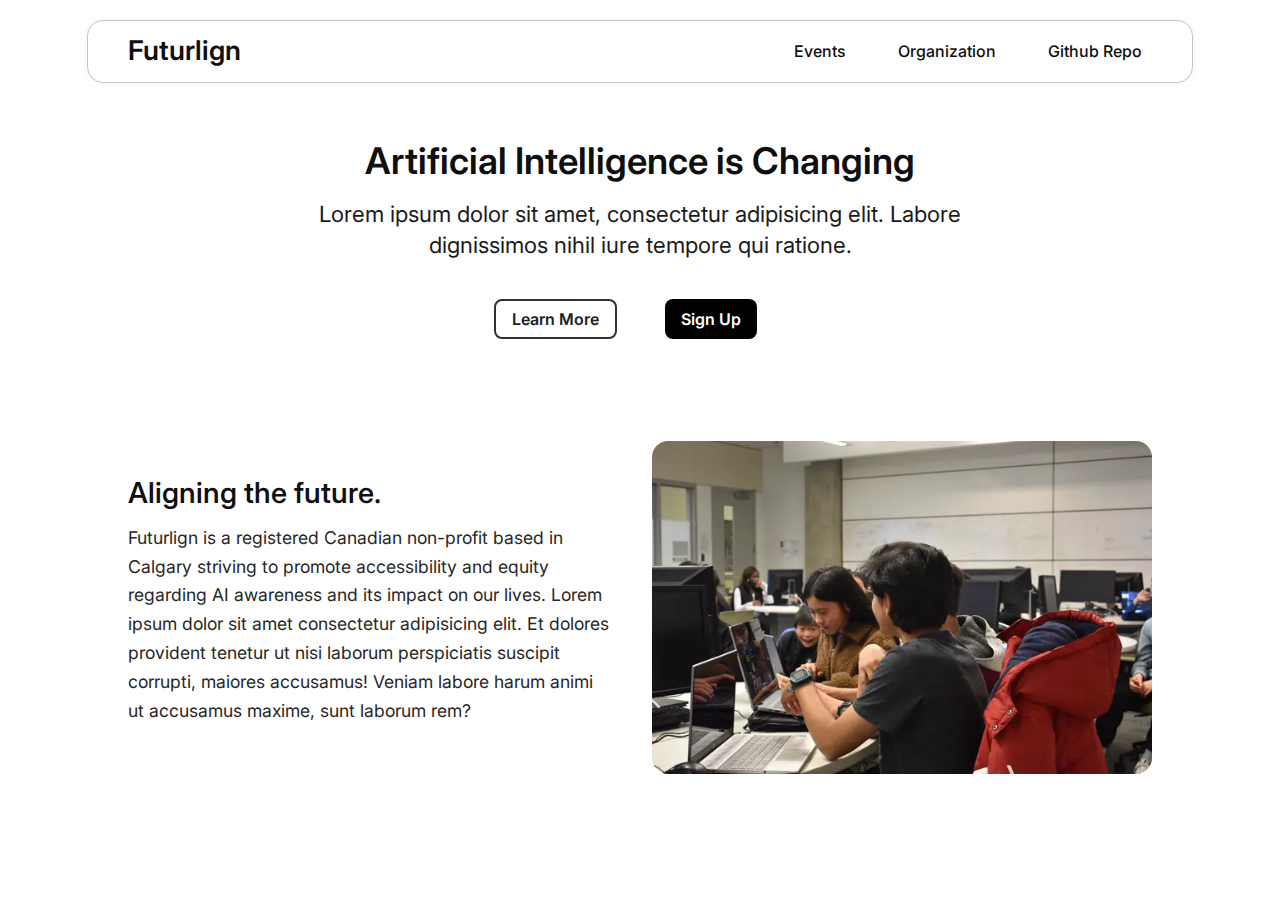
<file: index.html>
<!doctype html>
<html lang="en">
    <head>
        <meta charset="utf-8">
        <link rel="stylesheet" href="./index.css">
        <meta name="viewport" content="width=device-width, initial-scale=1.0" />
        <link rel="preconnect" href="https://fonts.googleapis.com">
        <link rel="icon" href="./icon.ico" type="image/x-icon">
        <link rel="preconnect" href="https://fonts.gstatic.com" crossorigin>
        <link href="https://fonts.googleapis.com/css2?family=Inter+Tight:ital,wght@0,100..900;1,100..900&family=Inter:ital,opsz,wght@0,14..32,100..900;1,14..32,100..900&display=swap" rel="stylesheet">
        <title>Home</title>
    </head>
    <body>
        <div class="page">
            <header class="header">
                <a href="index.html"><span class="logo">Futurlign</span></a>
                <nav class="nav">
                    <a href="events.html" class="nav-link">Events</a>
                    <a href="organization.html" class="nav-link">Organization</a>
                    <a href="https://github.com/Flaryiest/swirl-submission" class="nav-link">Github Repo</a>
                </nav>
            </header>
            <div class="section section-two">
                <h1 class="title">Artificial Intelligence is Changing</h1>
                <p class="subtitle">Lorem ipsum dolor sit amet, consectetur adipisicing elit. Labore dignissimos nihil iure tempore qui ratione.</p>
                <div class="button-container">
                    <a href="organization.html" class="button">Learn More</a>
                    <a href="test" class="button-highlighted">Sign Up</a>
                </div>
            </div>
            <div class="section section-one">
                <div class="section-one-left">
                    <h2 class="content-header">Aligning the future.</h2>
                    <p class="content-description">Futurlign is a registered Canadian non-profit based in Calgary striving to promote accessibility and equity regarding AI awareness and its impact on our lives. Lorem ipsum dolor sit amet consectetur adipisicing elit. Et dolores provident tenetur ut nisi laborum perspiciatis suscipit corrupti, maiores accusamus! Veniam labore harum animi ut accusamus maxime, sunt laborum rem?</p>
                </div>
                <div class="section-one-right">
                    <img src="public/class-image-one.webp" alt="placeholder" class="section-one-image">
                    <p class="location-text"></p>
                </div>
            </div>
        </div>
    </body>
</html>
</file>
<file: index.css>
html,
body,
div,
span,
applet,
object,
iframe,
h1,
h2,
h3,
h4,
h5,
h6,
p,
blockquote,
pre,
a,
abbr,
acronym,
address,
big,
cite,
code,
del,
dfn,
em,
img,
ins,
kbd,
q,
s,
samp,
small,
strike,
strong,
sub,
sup,
tt,
var,
b,
u,
i,
center,
dl,
dt,
dd,
ol,
ul,
li,
fieldset,
form,
label,
legend,
table,
caption,
tbody,
tfoot,
thead,
tr,
th,
td,
article,
aside,
canvas,
details,
embed,
figure,
figcaption,
footer,
header,
hgroup,
menu,
nav,
output,
ruby,
section,
summary,
time,
mark,
audio,
video {
  margin: 0;
  padding: 0;
  border: 0;
  font-size: 100%;
  font: inherit;
  vertical-align: baseline;
}

article,
aside,
details,
figcaption,
figure,
footer,
header,
hgroup,
menu,
nav,
section {
  display: block;
}
blockquote,
q {
  quotes: none;
}
blockquote:before,
blockquote:after,
q:before,
q:after {
  content: '';
  content: none;
}
table {
  border-collapse: collapse;
  border-spacing: 0;
}

:root {
  font-family:
    'Inter', 'Inter Tight', 'Roboto', system-ui, Helvetica, Arial, sans-serif;

  --primary-background-color: #ffffff;
  --secondary-background-color: #ffe8e5;
  --primary-text-color: #0f0f0f;
  --secondary-text-color: #ae838e;
  --primary-accent-color: #eabfb9;

  --sub-text-size: 0.75em;
  --main-text-size: 1em;
  --sub-header-text-size: 1.5em;
  --header-text-size: 2em;

  background-color: var(--primary-background-color);
  color: var(--primary-text-color);
  line-height: 1.5;
  font-weight: 400;
  font-synthesis: none;
  text-rendering: optimizeLegibility;
  -webkit-font-smoothing: antialiased;
  -moz-osx-font-smoothing: grayscale;
  box-sizing: border-box;
}

body {
  margin: 0;
  display: flex;
  min-width: 200px;
  min-height: 100dvh;
  overflow-x: hidden;
  overflow-y: scroll;
  max-width: 100dvw;
}

#root {
  margin: 0 0;
  max-width: 100dvw;
  width: 100%;
  box-sizing: border-box;
  height: 100dvh;
}

a {
  text-decoration: none;
  color: var(--primary-text-color);
}

button {
  border: none;
  color: var(--primary-text-color);
  background-color: var(--primary-background-color);
  font-weight: 500;
  cursor: pointer;
  padding: 0 0 0 0;
}

.page {
  width: 100%;
  max-width: 100dvw;
  box-sizing: border-box;
  display: flex;
  flex-direction: column;
  align-items: center;
  overflow-x: hidden;
  margin-top: 10px;
}

.section {
    width: 100%;
    max-width: 1024px;
    box-sizing: border-box;
    display: flex;
}

.header {
    width: 90%;
    max-width: 1024px;
    display: flex;
    margin: 10px 10px;
    padding: 10px 40px;
    max-height: 64px;
    justify-content: space-between;
    align-items: center;
    border-radius: 16px;
    border: solid 1px rgb(197, 197, 197);
    box-shadow: 0px 0px 2px 2px rgba(194, 194, 194, 0.1);
    position: sticky;
}

.logo {
    font-weight: 600;
    font-size: 1.7rem;
}

.nav {
    display: flex;
    justify-content: space-between;
    align-items: center;
    gap: clamp(1.5rem, 2.5vw, 4rem);
}

.nav-link {
    font-weight: 500;
    transition: background-color 0.2s;
    border-radius: 12px;
    padding: 4px 10px;
}

.nav-link:hover {
    background-color: #ff9ce9;
}

.section-one {
    margin-top: 20px;
}

.section-one-left {
    flex: 1;
    padding-right: 40px;
    display: flex;
    flex-direction: column;
}

.section-one-right {
    flex: 1;
}

.content-header {
    font-size: 1.8em;
    font-weight: 550;
    padding-top: 30px;
}

.content-description {
    margin-top: 10px;
    color: rgb(39, 39, 39);
    line-height: 1.8rem;
    font-size: 1.1rem;
    text-wrap: wrap;
}

.section-two {
    display: flex;
    flex-direction: column;
    margin-bottom: 80px;
    margin-top: 20px;
    max-width: 1024px;
    width: 100%;
    align-items: center;
    justify-content: center;

}

.title {
    margin-top: 20px;
    font-size: 2.3em;
    font-weight: 600;
    text-align: center;
    width: 100%;
    max-width: 702px;
    margin-bottom: 10px;
}

.subtitle {
    width: 100%;
    max-width: 702px;
    font-size: 1.4em;
    font-weight: 400;
    color: rgb(26, 26, 26);
    line-height: 1.4;
    text-align: center;
}

.section-one-image {
    border-radius: 16px;
    max-width: 500px;
    width: 500px;
    flex: 1;
}

.button-container {
    display: flex;
    gap: 48px;
    padding-right: 30px;
    justify-content: center;
    align-items: center;
    margin-top: 36px;
    width: 100%;
}

.button-highlighted {
    border-radius: 8px;
    background-color: black;
    color: white;
    padding: 8px 16px;
    font-weight: 600;
    display: flex;
    justify-content: center;
    align-items: center;
}

.button {
    border-radius: 8px;
    border: solid 2px rgb(49, 49, 49);
    color: rgb(32, 32, 32);
    padding: 6px 16px;
    margin: 2px 0px;
    font-weight: 600;
}
</file>
